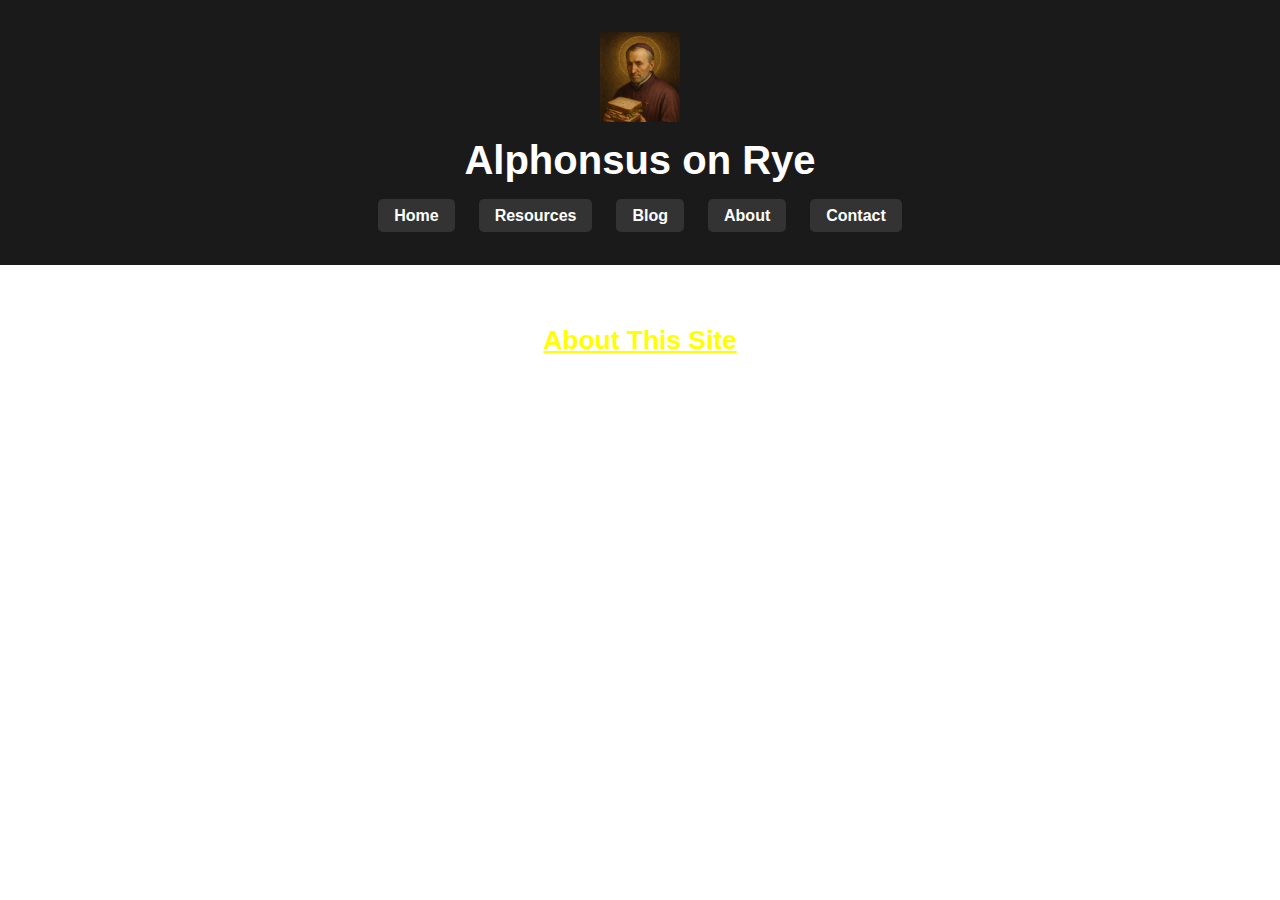
<file: about.html>
<!DOCTYPE html>
<html lang="en">
<head>
  <meta charset="UTF-8" />
  <meta name="viewport" content="width=device-width, initial-scale=1" />
  <title>About — Alphonsus on Rye</title>
  <link rel="stylesheet" href="styles.css" />
</head>
<body>
  <header>
    <img src="sitemascot.png" alt="Site Mascot" class="mascot" />
    <h1>Alphonsus on Rye</h1>
    <nav>
      <ul>
        <li><a href="index.html">Home</a></li>
        <li><a href="resources.html">Resources</a></li>
        <li><a href="#">Blog</a></li>
        <li><a href="about.html">About</a></li>
        <li><a href="contact.html">Contact</a></li>
      </ul>
    </nav>
  </header>

  <main class="container">
    <h2 style="color: yellow; text-decoration: underline;">About This Site</h2>
    <p style="color: white;">
    Over the years I have gathered various useful materials about the spiritual life that I would like to share with the world. 
    </p>
    <p style="color: white;">
      This site exists to offer resources and insights; in addition to having a particular emphasis on aiding the scrupulous in their struggle for holiness. Alphonsus on Rye is inspired by Saint Alphonsus Liguori. This holy Saint is the patron of 2 things I find myself passionate in talking about; scrupulosity and moral theology. I hope what you find on this site is helpful for you in your relationship with the Most High God. 
    </p>
  </main>
</body>
</html>
</file>
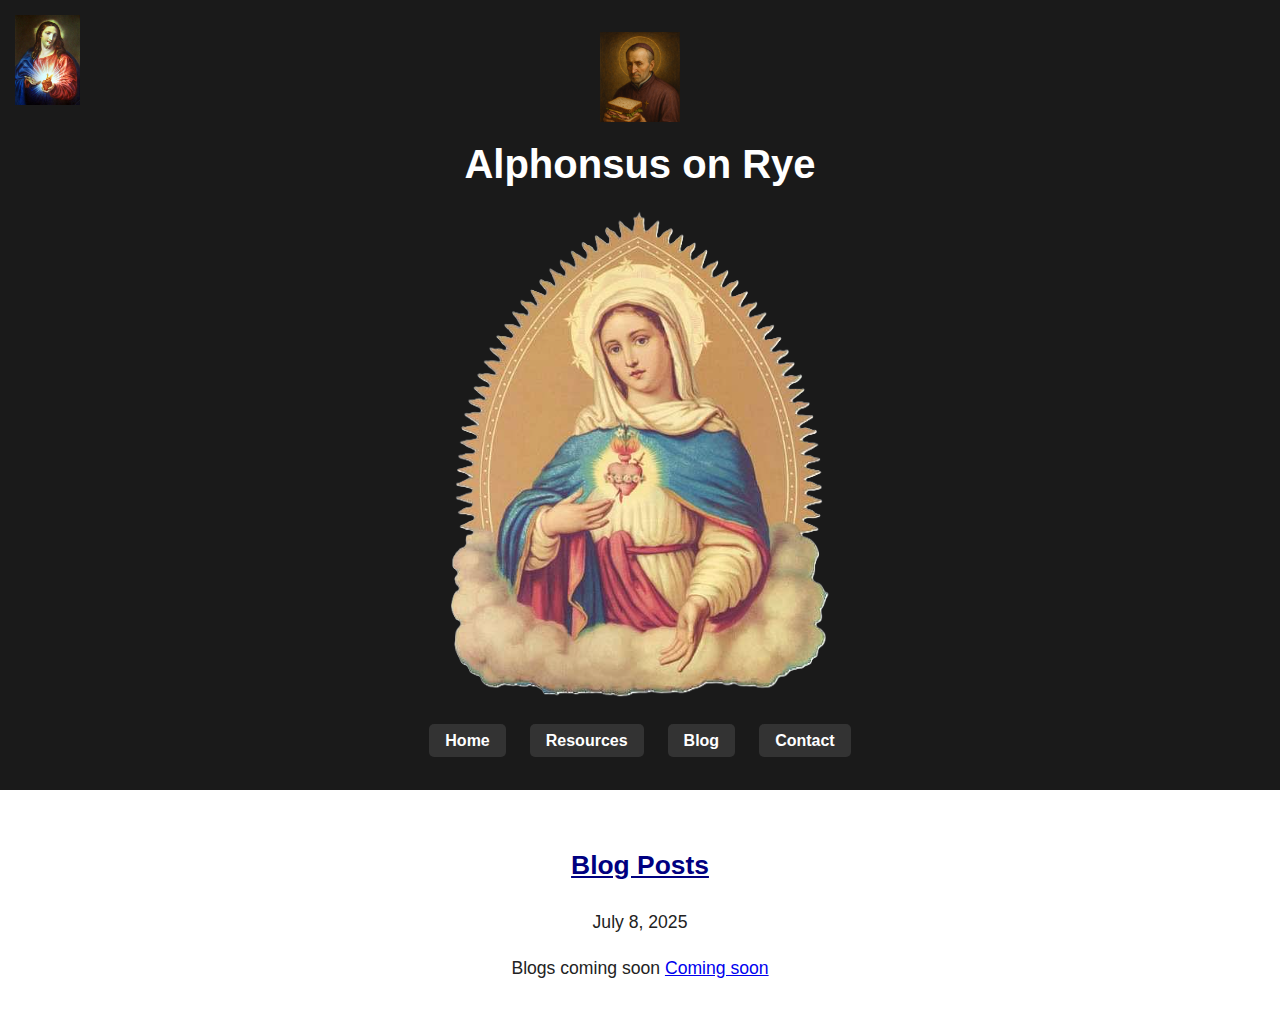
<file: blog.html>
<!DOCTYPE html>
<html lang="en">
<head>
  <meta charset="UTF-8" />
  <meta name="viewport" content="width=device-width, initial-scale=1" />
  <title>Blog | Alphonsus on Rye</title>
  <link rel="stylesheet" href="styles.css" />
</head>
<body>
  <header>
    <div class="image-wrapper">
      <img src="sacredheart.jpg" alt="Sacred Heart" class="sacred-heart" />
      <div class="center-content">
        <img src="sitemascot.png" alt="Site Mascot" class="mascot" />
        <h1>Alphonsus on Rye</h1>
        <p class="subtitle"></p>
      </div>

      <!-- Right: Immaculate Heart -->
   <img src="immaculateheart.png" alt="Immaculate Heart" class="immaculate-heart" />
    </div>

    <nav>
      <ul>
        <li><a href="index.html">Home</a></li>
        <li><a href="resources.html">Resources</a></li>
        <li><a href="blog.html" class="active">Blog</a></li>
        <li><a href="contact.html">Contact</a></li>
      </ul>
    </nav>
  </header>

  <main class="container">
    <h2 style="color:navy; text-decoration: underline;">Blog Posts</h2>

    <div class="blog-posts">

      <div class="post-preview">
        <p class="date">July 8, 2025</p>
        <p>
          Blogs coming soon
          <a href="post1.html">Coming soon</a>
        </p>
      </div>

      <!-- Add more post previews below -->

    </div>
  </main>
</body>
</html>
</file>
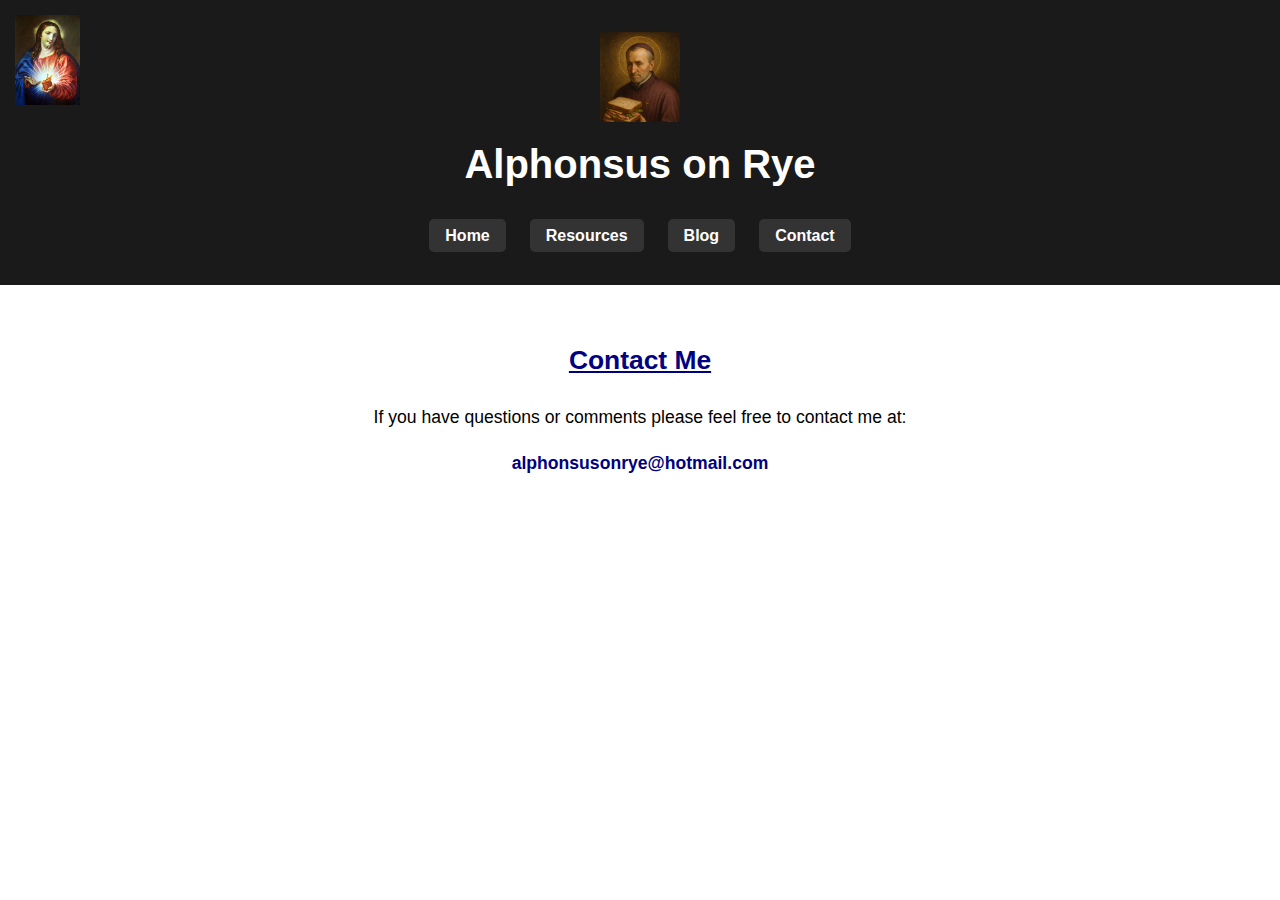
<file: contact.html>
<!DOCTYPE html>
<html lang="en">
<head>
  <meta charset="UTF-8" />
  <meta name="viewport" content="width=device-width, initial-scale=1.0" />
  <title>Contact - Alphonsus on Rye</title>
  <link rel="stylesheet" href="styles.css" />
</head>
<body>
  <header>
    <div class="image-wrapper">
      <img src="sacredheart.jpg" alt="Sacred Heart" class="sacred-heart" />
      <div class="center-content">
        <img src="sitemascot.png" alt="Site Mascot" class="mascot" />
        <h1>Alphonsus on Rye</h1>
        <p class="subtitle"></p>
      </div>
    </div>

    <nav>
      <ul>
        <li><a href="index.html">Home</a></li>
        <li><a href="resources.html">Resources</a></li>
        <li><a href="#">Blog</a></li>
        <li><a href="contact.html">Contact</a></li>
      </ul>
    </nav>
  </header>

  <main class="container">
    <h2 style="color: navy; text-decoration: underline;">Contact Me</h2>
    <p style="color: black;">If you have questions or comments please feel free to contact me at:</p>
    <p><strong style="color: navy;">alphonsusonrye@hotmail.com</strong></p>
  </main>
</body>
</html>
</file>
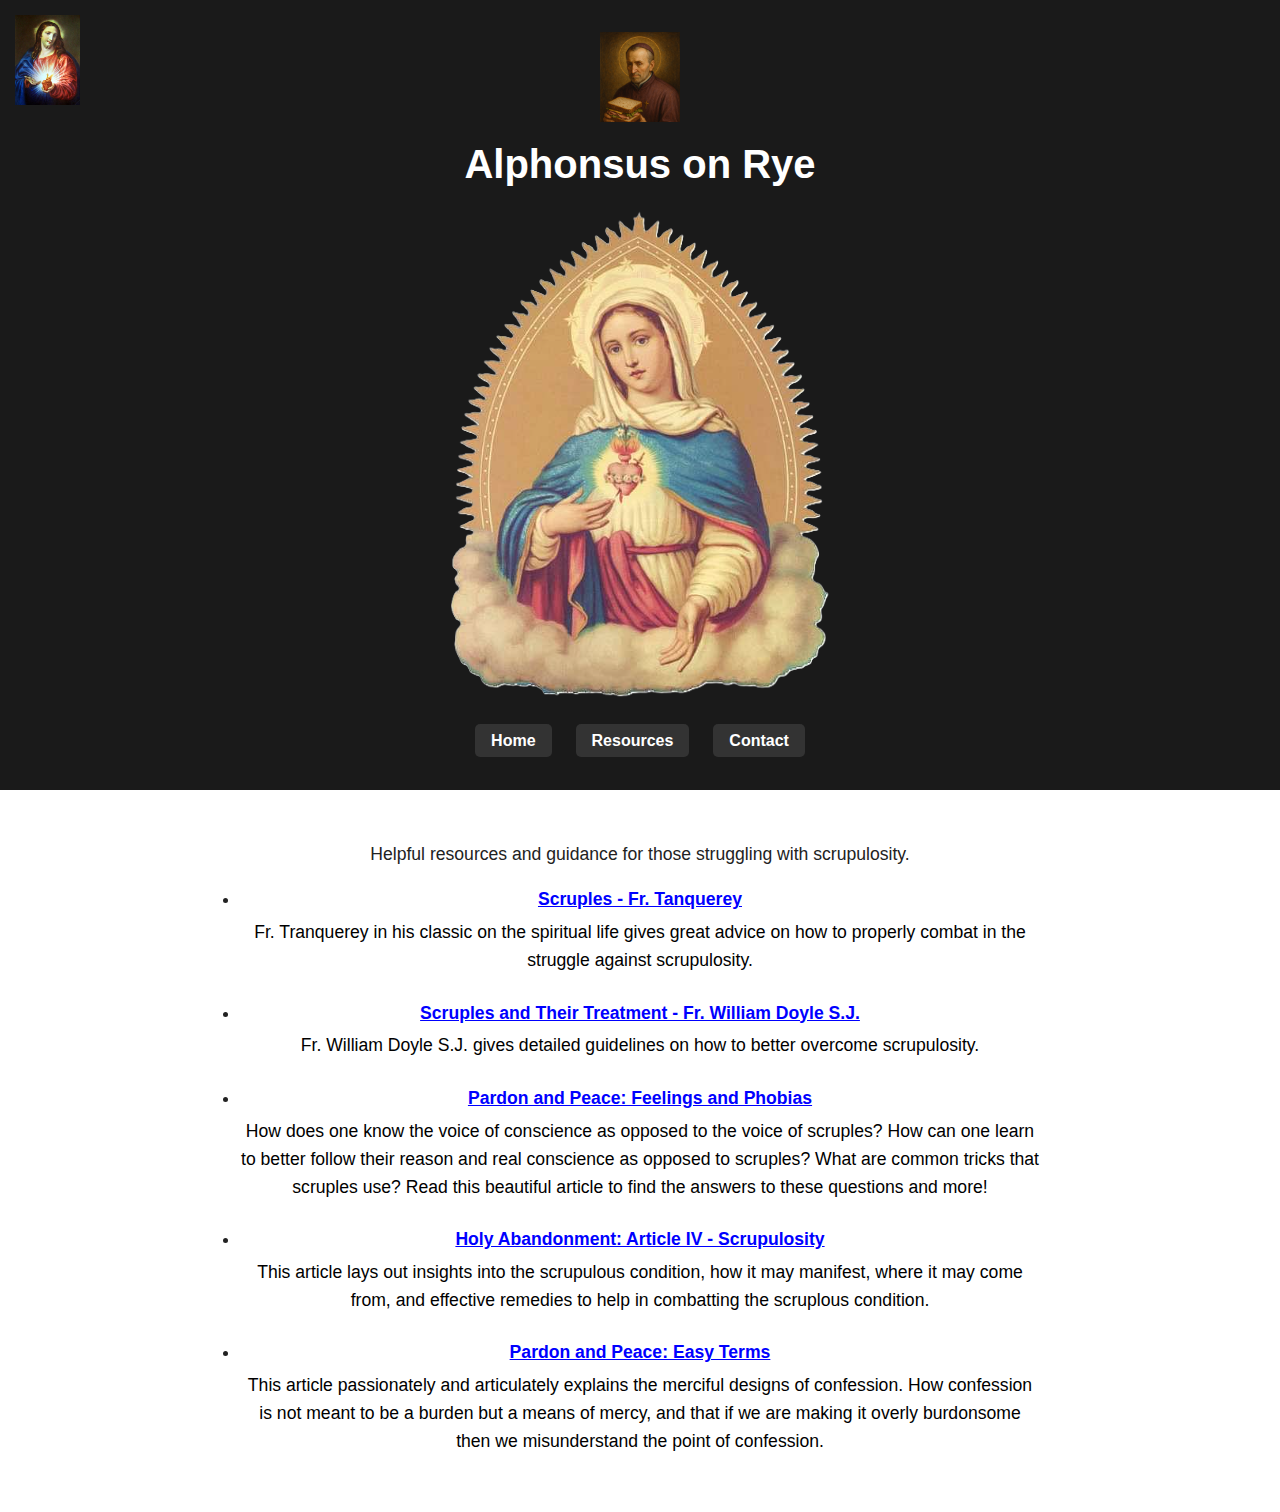
<file: resources-for-the-scrupulous.html>
<!DOCTYPE html>
<html lang="en">
<head>
  <meta charset="UTF-8" />
  <meta name="viewport" content="width=device-width, initial-scale=1" />
  <title>Resources for the Scrupulous - Alphonsus on Rye</title>
  <link rel="stylesheet" href="styles.css" />
</head>
<body>
  <header>
    <div class="image-wrapper">
      <img src="sacredheart.jpg" alt="Sacred Heart" class="sacred-heart" />
      <div class="center-content">
        <img src="sitemascot.png" alt="Site Mascot" class="mascot" />
        <h1>Alphonsus on Rye</h1>
        <p class="subtitle"></p>
      </div>

      <!-- Right: Immaculate Heart -->
  <img src="immaculateheart.png" alt="Immaculate Heart" class="immaculate-heart" />
    </div>

    <nav>
      <ul>
        <li><a href="index.html">Home</a></li>
        <li><a href="resources.html">Resources</a></li>
        <li><a href="contact.html">Contact</a></li>
      </ul>
    </nav>
  </header>

  <main class="container">
  <p>Helpful resources and guidance for those struggling with scrupulosity.</p>
<li style="margin-bottom: 1.5rem;">
      <a href=https://static1.squarespace.com/static/5aaf698a365f02de0c29f281/t/5ed0b7ea02ae5147572c73a4/1590736877305/Scruples+Tanquerey+Spiritual+Life.pdf target="_blank" style="font-weight: bold; color: blue;">
        Scruples - Fr. Tanquerey
      </a>
      <p style="color: black; margin: 0.3rem 0 0;">Fr. Tranquerey in his classic on the spiritual life gives great advice on how to properly combat in the struggle against scrupulosity.</p>
    </li>

    <li style="margin-bottom: 1.5rem;">
      <a href=https://williedoyle.org/wp-content/uploads/2021/08/scruples-and-their-treatment.pdf target="_blank" style="font-weight: bold; color: blue;">
        Scruples and Their Treatment - Fr. William Doyle S.J.
      </a>
      <p style="color: black; margin: 0.3rem 0 0;">Fr. William Doyle S.J. gives detailed guidelines on how to better overcome scrupulosity.</p>
    </li>

    <li style="margin-bottom: 1.5rem;">
      <a href="https://www.catholictradition.org/Christ/feelings-phobias.htm" target="_blank" style="font-weight: bold; color: blue;">
        Pardon and Peace: Feelings and Phobias
      </a>
      <p style="color: black; margin: 0.3rem 0 0;">How does one know the voice of conscience as opposed to the voice of scruples? How can one learn to better follow their reason and real conscience as opposed to scruples? What are common tricks that scruples use? Read this beautiful article to find the answers to these questions and more!</p>
    </li>

    <li style="margin-bottom: 1.5rem;">
      <a href="https://www.catholictradition.org/Classics/abandonment13-4.htm" target="_blank" style="font-weight: bold; color: blue;">
        Holy Abandonment: Article IV - Scrupulosity
      </a>
      <p style="color: black; margin: 0.3rem 0 0;">This article lays out insights into the scrupulous condition, how it may manifest, where it may come from, and effective remedies to help in combatting the scruplous condition.</p>
    </li>

    <li style="margin-bottom: 1.5rem;">
      <a href="https://www.catholictradition.org/Christ/easy-terms.htm" target="_blank" style="font-weight: bold; color: blue;">
        Pardon and Peace: Easy Terms 
      </a>
      <p style="color: black; margin: 0.3rem 0 0;">This article passionately and articulately explains the merciful designs of confession. How confession is not meant to be a burden but a means of mercy, and that if we are making it overly burdonsome then we misunderstand the point of confession.</p>
    </li>
  </ul>
</main>
</body>
</html>
</file>
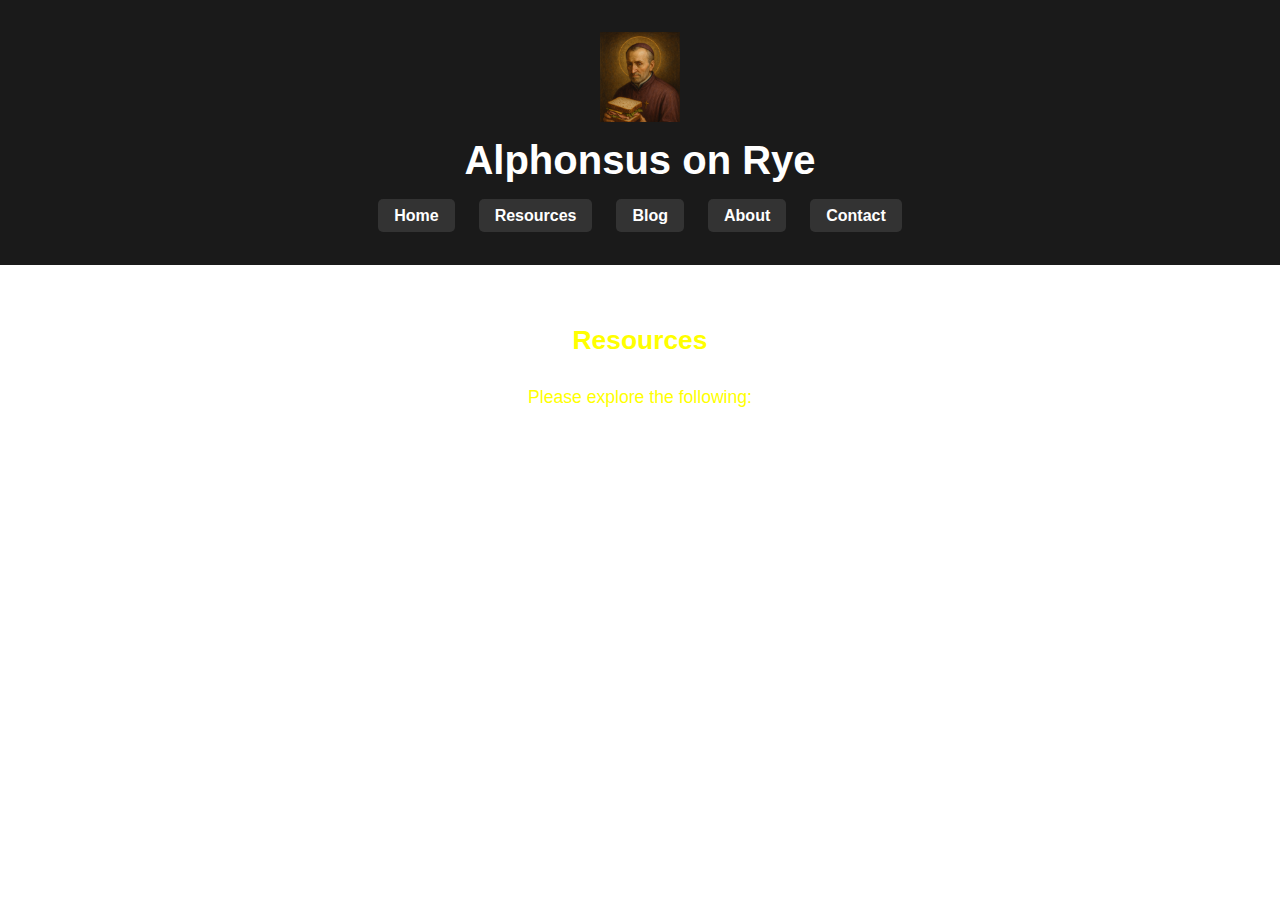
<file: resources.html>
<!DOCTYPE html>
<html lang="en">
<head>
  <meta charset="UTF-8" />
  <meta name="viewport" content="width=device-width, initial-scale=1" />
  <title>Resources - Alphonsus on Rye</title>
  <link rel="stylesheet" href="styles.css" />
</head>
<body>
  <header>
    <img src="sitemascot.png" alt="Site Mascot" class="mascot" />
    <h1>Alphonsus on Rye</h1>
    <nav>
      <ul>
        <li><a href="index.html">Home</a></li>
        <li><a href="resources.html">Resources</a></li>
        <li><a href="#">Blog</a></li>
        <li><a href="about.html">About</a></li>
        <li><a href="contact.html">Contact</a></li>
      </ul>
    </nav>
  </header>

  <main class="container">
    <h2 style="color: yellow;">Resources</h2>
  <p style="color: yellow;">Please explore the following:</p>
  <ul style="list-style-type: none; padding: 0;">
    <li style="margin-bottom: 1rem;">
      <a href="resources-for-the-scrupulous.html" style="color: white;">Resources for the Scrupulous</a>
    </li>
    <li>
      <a href="saints-on-scruples.html" style="color: white;">Saints on Scruples</a>
    </li>
  </ul>
  </main>
</body>
</html>
</file>
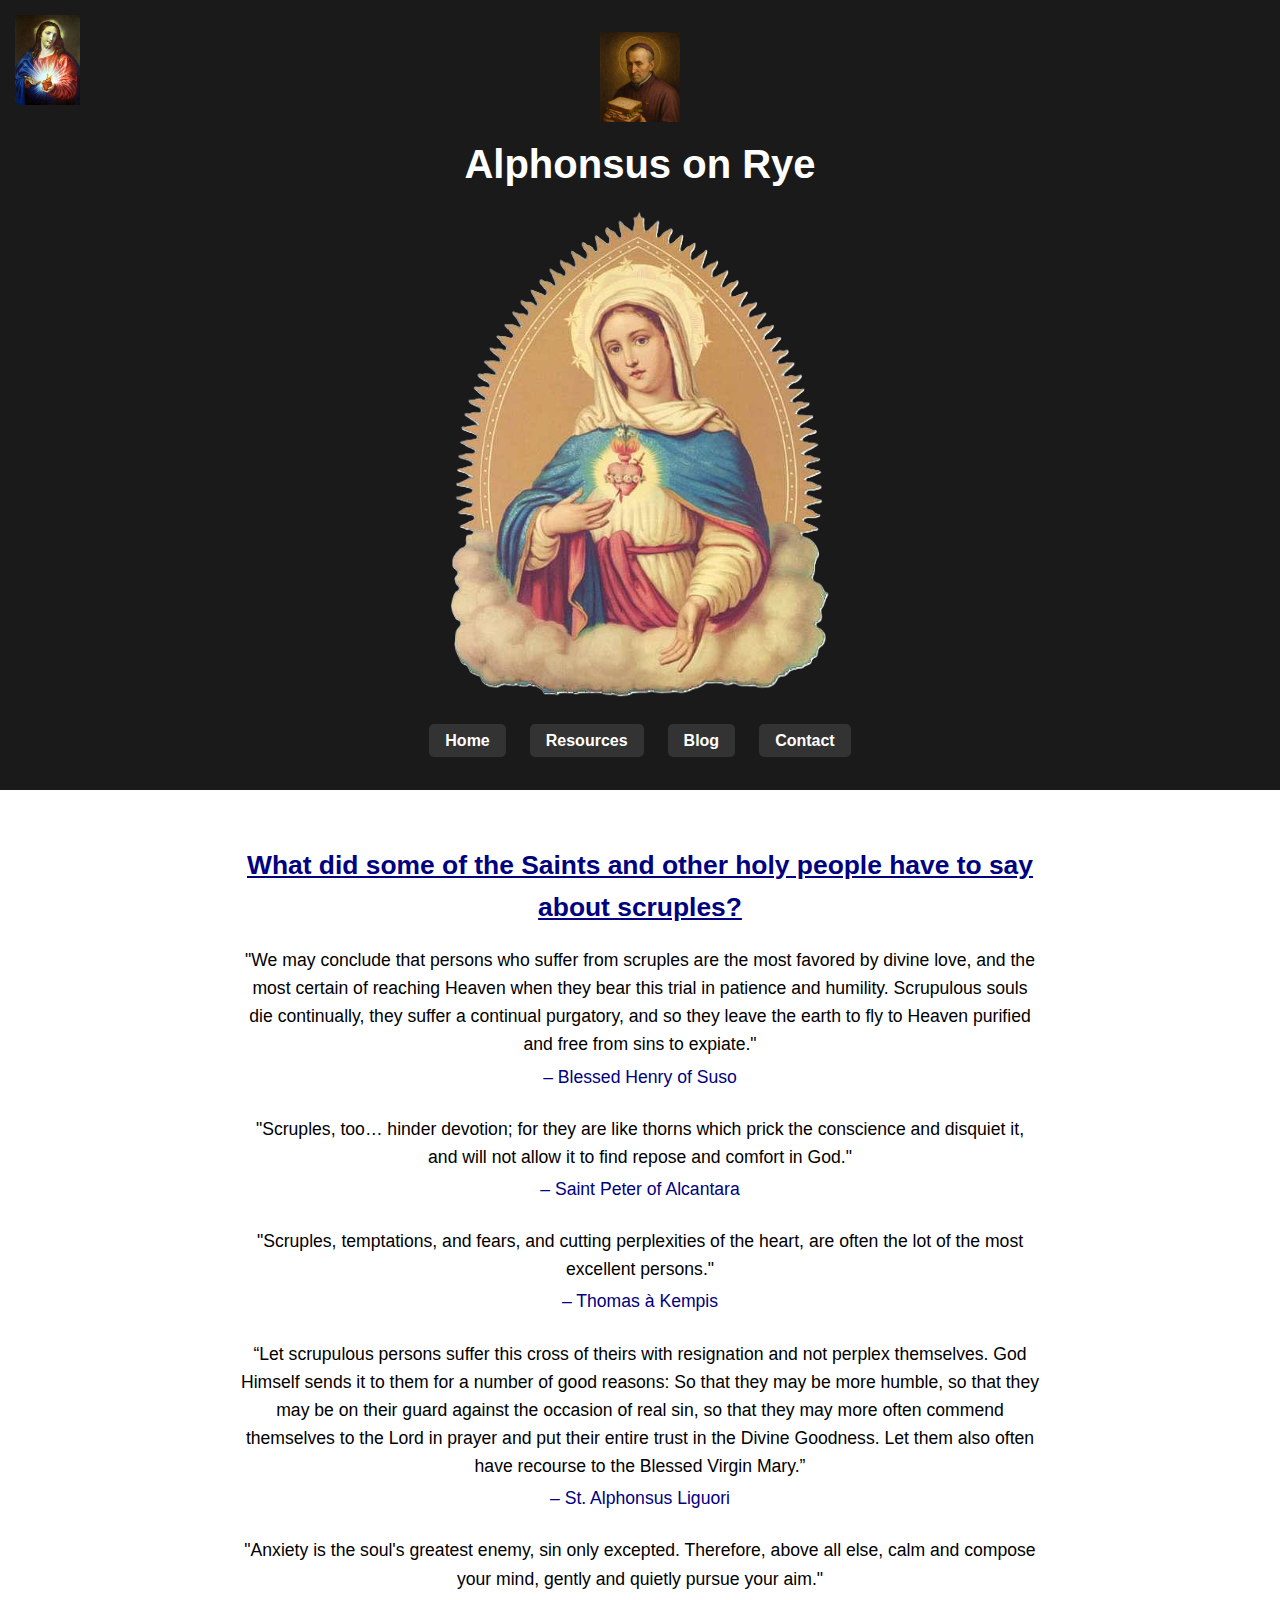
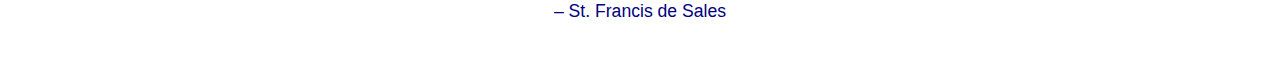
<file: saints-on-scruples.html>
<!DOCTYPE html>
<html lang="en">
<head>
  <meta charset="UTF-8" />
  <meta name="viewport" content="width=device-width, initial-scale=1" />
  <title>Saints on Scruples - Alphonsus on Rye</title>
  <link rel="stylesheet" href="styles.css" />
</head>
<body>
  <header>
    <div class="image-wrapper">
      <img src="sacredheart.jpg" alt="Sacred Heart" class="sacred-heart" />
      <div class="center-content">
        <img src="sitemascot.png" alt="Site Mascot" class="mascot" />
        <h1>Alphonsus on Rye</h1>
        <p class="subtitle"></p>
      </div>

      <!-- Right: Immaculate Heart -->
  <img src="immaculateheart.png" alt="Immaculate Heart" class="immaculate-heart" />
    </div>

    <nav>
      <ul>
        <li><a href="index.html">Home</a></li>
        <li><a href="resources.html">Resources</a></li>
        <li><a href="blog.html" class="active">Blog</a></li>
        <li><a href="contact.html">Contact</a></li>
      </ul>
    </nav>
  </header>

  <main class="container">
    <h2 style="color: navy; text-decoration: underline; margin-bottom: 1rem;">What did some of the Saints and other holy people have to say about scruples?</h2>
    <ul style="list-style-type: none; padding-left: 0;">
      <li style="margin-bottom: 1.5rem;">
        <p style="color: black; margin: 0 0 0.25rem 0;">
          "We may conclude that persons who suffer from scruples are the most favored by divine love, and the most certain of reaching Heaven when they bear this trial in patience and humility. Scrupulous souls die continually, they suffer a continual purgatory, and so they leave the earth to fly to Heaven purified and free from sins to expiate."
        </p>
        <p style="color: navy; margin: 0;">– Blessed Henry of Suso</p>
      </li>
      <li style="margin-bottom: 1.5rem;">
        <p style="color: black; margin: 0 0 0.25rem 0;">
          "Scruples, too… hinder devotion; for they are like thorns which prick the conscience and disquiet it, and will not allow it to find repose and comfort in God."
        </p>
        <p style="color: navy; margin: 0;">– Saint Peter of Alcantara</p>
      </li>
      <li style="margin-bottom: 1.5rem;">
        <p style="color: black; margin: 0 0 0.25rem 0;">
          "Scruples, temptations, and fears, and cutting perplexities of the heart, are often the lot of the most excellent persons."
        </p>
        <p style="color: navy; margin: 0;">– Thomas à Kempis</p>
      </li>
      <li style="margin-bottom: 1.5rem;">
        <p style="color: black; margin: 0 0 0.25rem 0;">
          “Let scrupulous persons suffer this cross of theirs with resignation and not perplex themselves. God Himself sends it to them for a number of good reasons: So that they may be more humble, so that they may be on their guard against the occasion of real sin, so that they may more often commend themselves to the Lord in prayer and put their entire trust in the Divine Goodness. Let them also often have recourse to the Blessed Virgin Mary.”
        </p>
        <p style="color: navy; margin: 0;">– St. Alphonsus Liguori</p>
      </li>
      <li>
        <p style="color: black; margin: 0 0 0.25rem 0;">
          "Anxiety is the soul's greatest enemy, sin only excepted. Therefore, above all else, calm and compose your mind, gently and quietly pursue your aim."
        </p>
        <p style="color: navy; margin: 0;">– St. Francis de Sales</p>
      </li>
    </ul>
  </main>
</body>
</html>
</file>
<file: styles.css>
/* Global styles */
body {
  background-color: #ffffff;
  font-family: 'Nunito Sans', sans-serif;
  color: #222;
  margin: 0;
  padding: 0;
  text-align: center;
}

/* Header styles */
header {
  background-color: #1a1a1a;
  color: white;
  padding: 2rem 1rem 1.5rem;
  display: flex;
  align-items: center;
  justify-content: center;
  flex-direction: column;
}

/* Mascot image */
.mascot, .new-image {
  height: 90px;
  margin-bottom: 1rem;
}

/* Heading styles */
h1 {
  margin: 0;
  font-size: 2.5rem;
}

.subtitle {
  margin-top: 0.5rem;
  font-size: 1rem;
  max-width: 600px;
  color: #ddd;
}

/* Navigation styles */
nav ul {
  list-style: none;
  padding: 0;
  margin-top: 1.5rem;
  display: flex;
  justify-content: center;
  gap: 1.5rem;
  flex-wrap: wrap;
}

nav a {
  color: white;
  background-color: #333;
  padding: 0.5rem 1rem;
  border-radius: 5px;
  text-decoration: none;
  font-weight: 600;
  transition: background-color 0.3s ease;
}

nav a:hover {
  background-color: #555;
}

/* Main content */
.container {
  padding: 2rem;
  max-width: 800px;
  margin: 0 auto;
  font-size: 1.1rem;
  line-height: 1.6;
}

/* Footer spacing if needed */
footer {
  margin-top: 2rem;
}
.sacred-heart {
  position: absolute;
  top: 15px;
  left: 15px;
  height: 200px;
  width: auto;
  z-index: 1000;
}
/* Mobile adjustments */
@media (max-width: 600px) {
  header {
    padding: 1rem;
  }

  h1 {
    font-size: 1.8rem;
  }

  .subtitle {
    font-size: 0.9rem;
    padding: 0 1rem;
  }

  nav ul {
    flex-direction: column;
    gap: 1rem;
    margin-top: 1rem;
  }

  nav a {
    font-size: 1rem;
    width: 100%;
    max-width: 300px;
    margin: 0 auto;
  }

  .mascot, .new-image {
    height: 60px;
    margin-bottom: 1rem;
  }

  .container {
    padding: 1rem;
    font-size: 1rem;
  }
}
.sacred-heart {
  height: 90px;
  margin-right: 1rem;
  align-self: flex-start;
}

/* Mobile: Move image above title if needed */
@media (max-width: 600px) {
  .sacred-heart {
    display: block;
    margin: 0 auto 1rem;
  }
}
</file>
